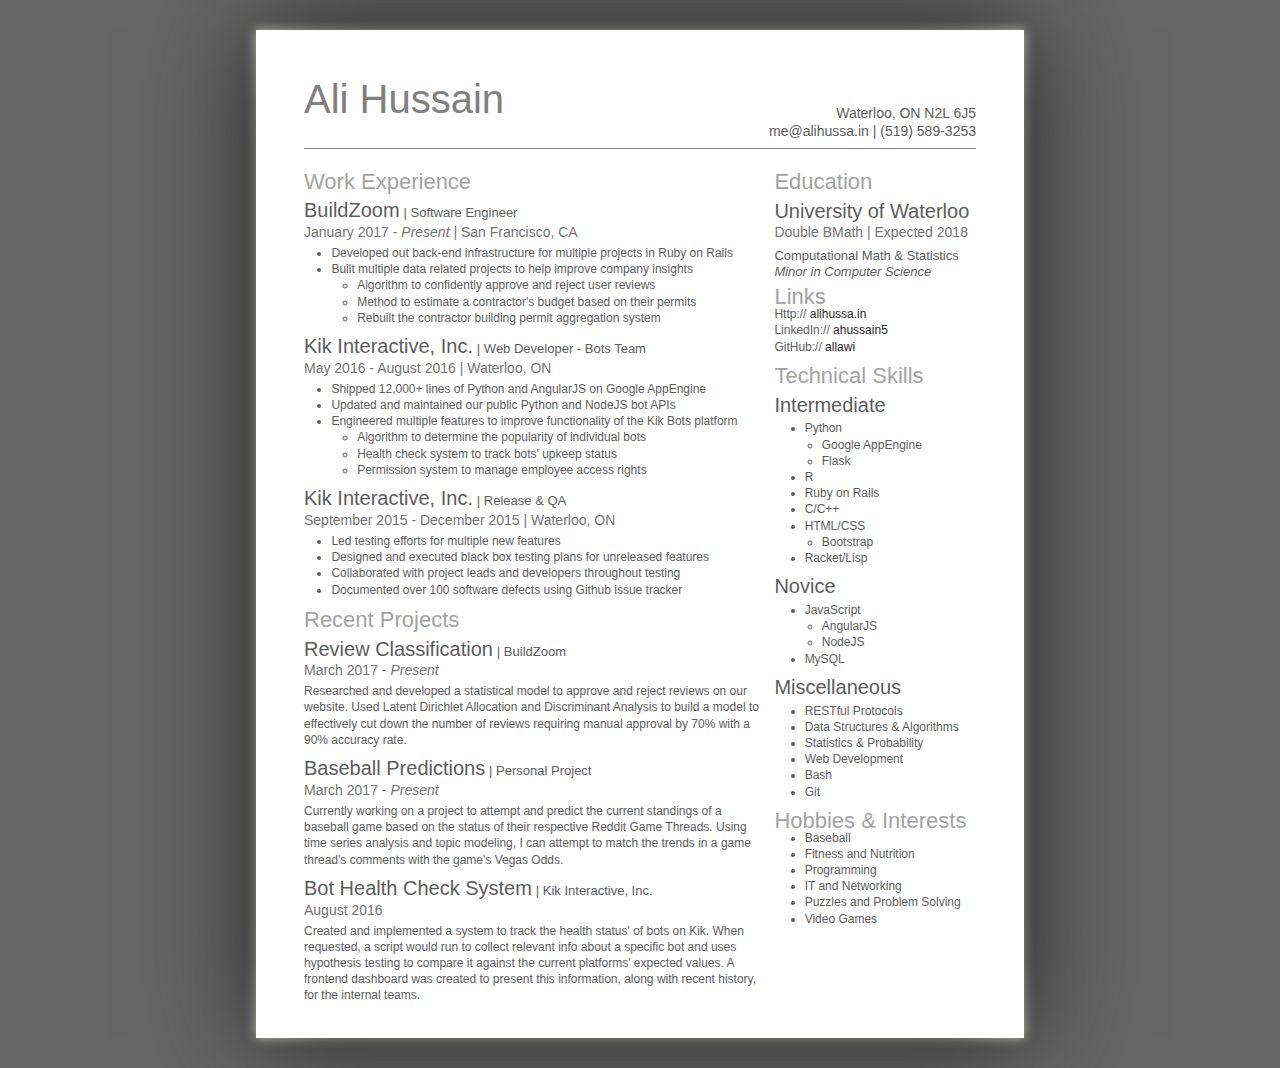
<file: index.html>
<!DOCTYPE html>
<html>
<head>
    <meta charset="UTF-8">
    <title>Resume</title>
    <link href="css/resume.css" rel="stylesheet" type="text/css">
</head>
<body>
    <div class="page">
        <div class="resume"> 
            <div class="header">
                <div class="name left">
                    <h1>Ali Hussain</h1>
                </div>
                <div class="contact right">
                    <p>Waterloo, ON N2L 6J5</p>
                    <p>me@alihussa.in | (519) 589-3253</p>
                </div>
            </div>

            <hr noshade size="0.5"/>

            <div class="body">
                <div class="section">
                    <div class="title">
                        <h2>Work Experience</h2>
                    </div>

                    <div class="sub-section">
                        <div class="title">
                            <h3>BuildZoom</h3> <h4>| Software Engineer</h4>
                            <p>January 2017 - <i>Present</i> | San Francisco, CA</p>
                        </div>
                        <div class="text">
                            <ul>
                                <li>Developed out back-end infrastructure for multiple projects in Ruby on Rails</li>
                                <li>Built multiple data related projects to help improve company insights</li>
                                <ul>
                                    <li>Algorithm to confidently approve and reject user reviews</li>
                                    <li>Method to estimate a contractor's budget based on their permits</li>
                                    <li>Rebuilt the contractor building permit aggregation system</li>
                                </ul>
                            </ul>
                        </div>
                    </div>
                    
                    <div class="sub-section">
                        <div class="title">
                            <h3>Kik Interactive, Inc.</h3> <h4>| Web Developer - Bots Team</h4>
                            <p>May 2016 - August 2016 | Waterloo, ON</p>
                        </div>
                        <div class="text">
                            <ul>
                                <li>Shipped 12,000+ lines of Python and AngularJS on Google AppEngine</li>
                                <li>Updated and maintained our public Python and NodeJS bot APIs</li>
                                <li>Engineered multiple features to improve functionality of the Kik Bots platform</li>
                                <ul>
                                    <li>Algorithm to determine the popularity of individual bots</li>
                                    <li>Health check system to track bots' upkeep status</li>
                                    <li>Permission system to manage employee access rights</li>
                                </ul>
                            </ul>
                        </div>
                    </div>

                    <div class="sub-section">
                        <div class="title">
                            <h3>Kik Interactive, Inc.</h3> <h4>| Release & QA</h4>
                            <p>September 2015 - December 2015 | Waterloo, ON</p>
                        </div>
                        <div class="text">
                            <ul>
                                <li>Led testing efforts for multiple new features</li>
                                <li>Designed and executed black box testing plans for unreleased features</li>
                                <li>Collaborated with project leads and developers throughout testing</li>
                                <li>Documented over 100 software defects using Github issue tracker</li>
                            </ul>
                        </div>
                    </div>
<!--
                    <div class="sub-section">
                        <div class="title">
                            <h3>Kenna</h3> <h4>| IT Systems Administrator</h4>
                            <p>January 2015 - April 2015 | Toronto, ON</p>
                        </div>

                        <div class="text">
                            <ul>
                                <li>Handled IT responsibilities of entire office with over 50 users and 80 devices</li>
                                <li>Researched and implemented ideas to increase efficiency of IT department</li>
                                <li>Authored/published process manuals and project notes to company wiki</li>
                            </ul>
                        </div>
                    </div>
-->
                </div>

                <div class="section">
                    <div class="title">
                        <h2>Recent Projects</h2>
                    </div>

                    <div class="sub-section">
                        <div class="title">
                            <h3>Review Classification</h3> <h4>| BuildZoom</h4>
                            <p>March 2017 - <i>Present</i></p>
                        </div>

                        <div class="text">
                            <p>Researched and developed a statistical model to approve and reject reviews on our website. Used Latent Dirichlet Allocation and Discriminant Analysis to build a model to effectively cut down the number of reviews requiring manual approval by 70% with a 90% accuracy rate.</p>
                        </div>
                    </div>
                    
                    <div class="sub-section">
                        <div class="title">
                            <h3>Baseball Predictions</h3> <h4>| Personal Project</h4>
                            <p>March 2017 - <i>Present</i></p>
                        </div>

                        <div class="text">
                        <p>Currently working on a project to attempt and predict the current standings of a baseball game based on the status of their respective Reddit Game Threads. Using time series analysis and topic modeling, I can attempt to match the trends in a game thread's comments with the game's Vegas Odds.</p>
                        </div>
                    </div>
                    
                    <div class="sub-section">
                        <div class="title">
                            <h3>Bot Health Check System</h3> <h4>| Kik Interactive, Inc.</h4>
                            <p>August 2016</p>
                        </div>

                        <div class="text">
                        <p>Created and implemented a system to track the health status' of bots on Kik. When requested, a script would run to collect relevant info about a specific bot and uses hypothesis testing to compare it against the current platforms' expected values. A frontend dashboard was created to present this information, along with recent history, for the internal teams.</p>
                        </div>
                    </div>

<!--
                    <div class="sub-section">
                        <div class="title">
                            <h3>Bot Popularity Algorithm</h3> <h4>| Kik Interactive, Inc.</h4>
                            <p>May 2016</p>
                        </div>

                        <div class="text">
                        <p>Designed, developed and implemented an algorithm to quantify the popularity of a bot by analyzing collected metrics. Bots on the Kik Bot Shop are then ranked in accordance to their popularity scores and the data is also given to the business teams to provide insight on our operations.</p>
                        </div>
                    </div>
<!--
                    <div class="sub-section">
                        <div class="title">
                            <h3>Feedback Bot</h3> <h4>| Kik Hack Week</h4>
                            <p>December 2015 | Waterloo, ON</p>
                        </div>

                        <div class="text">
                        <p>Used an existing bot framework to create an interactive bot for Kik Messenger that allows users to leave feedback about new updates and their changes. The feedback is analyzed and a summary of overall sentiment is available to Kik employees through the same bot.<br><i>Python + NLTK, Firebase</i></p>
                        </div>
                    </div>
-->
<!--
                    <div class="sub-section">
                        <div class="title">
                            <h3>App Store Analysis</h3> <h4>| Side Project</h4>
                            <p>September 2015 - October 2015</p>
                        </div>

                        <div class="text">
                            <p>Developed a program to scrape and process app store reviews for Kik across both iOS & Android stores. Reviews are clustered based on topic/version and processed through a trained sentiment analyzer using NLTK. A web based dashboard is then used to display trends in the data and general attitude towards updates.</p>
                        </div>
                    </div>
-->
                    <!--
                    <div class="sub-section">
                        <div class="title">
                            <h3>Retail Rewards System</h3> <h4>| Atlantic Vapes</h4>
                            <p>May 2015 | Halifax, NS</p>
                        </div>

                        <div class="text">
                            <p>Developed and implemented a rewards system for a small business. Customers are issued rewards cards which, when presented at the store, give them a 15% cashback on purchases to be redeemed at a later date. The system is interlinked with the customer database and point of sale to maintain ease of use and accuracy.<br><i>PHP, HTML, MySQL</i></p>
                        </div>
                    </div> 
                    -->
                </div>
            </div>

            <div class="sidebar">
                <div class="section">
                    <div class="title">
                        <h2>Education</h2>
                    </div>

                    <div class="sub-section">
                        <div class="title">
                            <h3>University of Waterloo</h3>
                            <p>Double BMath | Expected 2018</p>
                        </div>
                        <div class="text">
                            <h4>Computational Math & Statistics</h4>
                            <br><h4><i>Minor in Computer Science</i></h4>
                        </div>
                    </div>
                </div>

                <div class="section">
                    <div class="title">
                        <h2>Links</h2>
                    </div>

                    <div class="sub-section no-title">
                        <div class="text">
                            <ul class="no-points">
                            <li>Http://<a href="http://alihussa.in/"> alihussa.in</a></li>
                            <li>LinkedIn://<a href="https://ca.linkedin.com/in/ahussain5"> ahussain5</a></li>
                            <li>GitHub://<a href="https://github.com/allawi"> allawi</a></li>
                        </ul>
                        </div>
                    </div>
                </div>

                <div class="section">
                    <div class="title">
                        <h2>Technical Skills</h2>
                    </div>
                	<div class="sub-section">
                		<div class="title">
                			<h3>Intermediate</h3> 
                		</div>
                        <div class="text">
                            <ul>
                                <li>Python</li>
                                <ul>
                                    <li>Google AppEngine</li>
                                    <li>Flask</li>
                                </ul>
                                <li>R</li>
                                <li>Ruby on Rails</li>
                                <li>C/C++</li>
                                <li>HTML/CSS</li>
                                <ul>
                                    <li>Bootstrap</li>
                                </ul>
                                <li>Racket/Lisp</li>
                            </ul>
                        </div>
                    </div>
                    <div class="sub-section">
                        <div class="title">
                            <h3>Novice</h3> 
                        </div>
                        <div class="text">
                            <ul>
                                <li>JavaScript</li>
                                <ul>
                                    <li>AngularJS</li>
                                    <li>NodeJS</li>
                                </ul>
                                <li>MySQL</li>
                            </ul>
                        </div>
                    </div>
                    <div class="sub-section">
                        <div class="title">
                            <h3>Miscellaneous</h3>
                        </div>
                        <div class="text">
                            <ul>
                                <li>RESTful Protocols</li>
                                <li>Data Structures & Algorithms</li>
                                <li>Statistics & Probability</li>
                                <li>Web Development</li>
                                <li>Bash</li>
                                <li>Git</li>
                            </ul>
                        </div>
                	</div>
                </div>
                <div class="section">
                    <div class="title">
                        <h2>Hobbies & Interests</h2>
                    </div>

                    <div class="sub-section no-title">
                        <div class="text">
                            <ul>
                                <li>Baseball</li>
                                <li>Fitness and Nutrition</li>
                                <li>Programming</li>
                                <li>IT and Networking</li>
                                <li>Puzzles and Problem Solving</li>
                                <li>Video Games</li>
                            </ul>
                        </div>
                    </div>
                </div>
        	</div>
    	</div>
    </div>
</body>
</html>
</file>
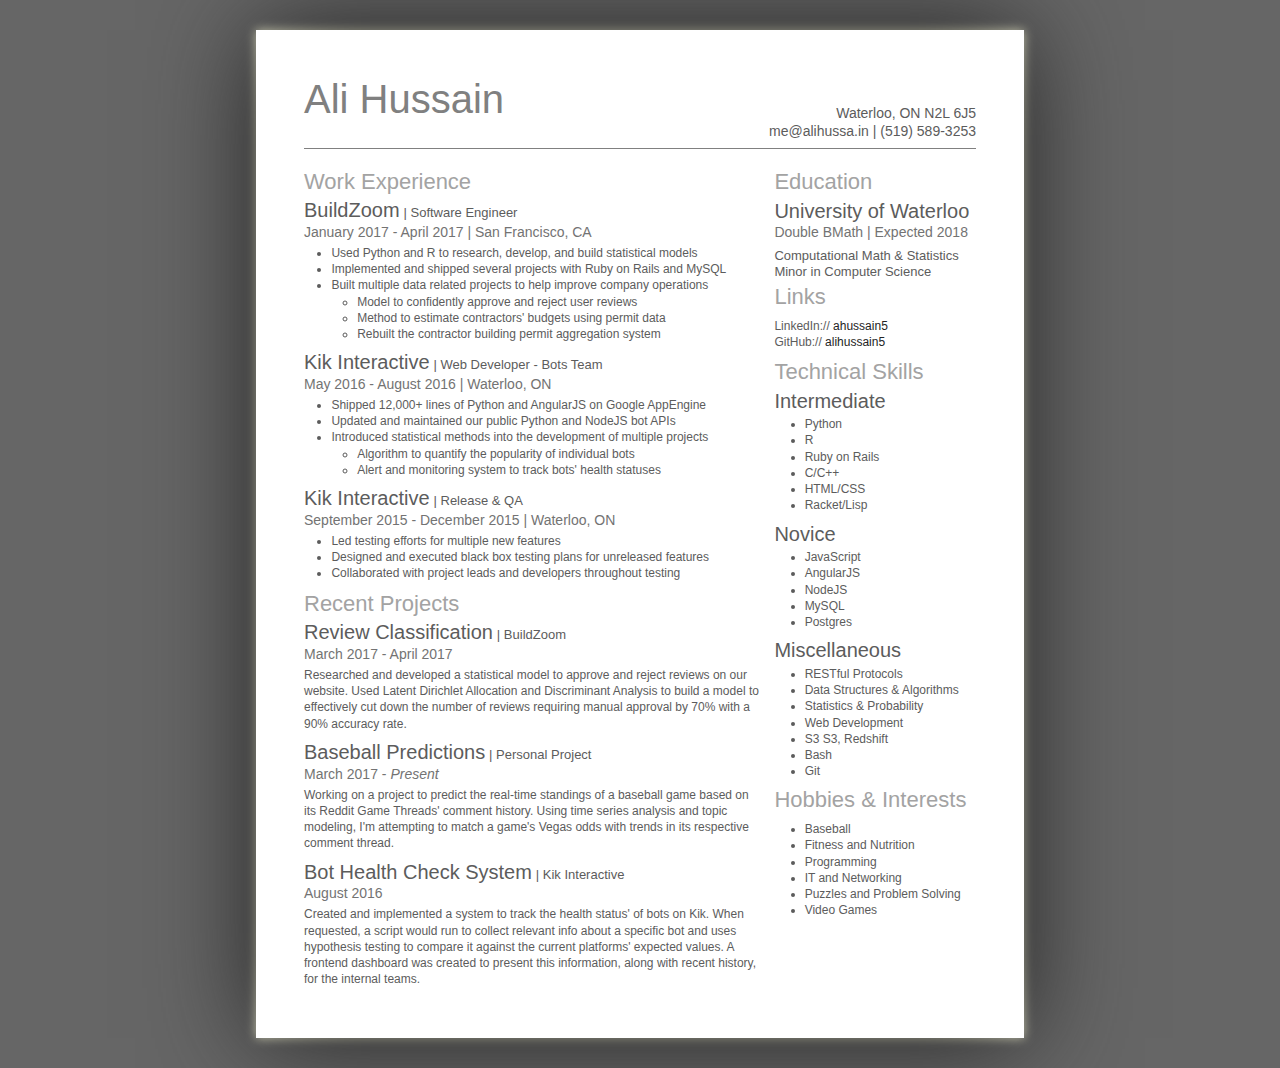
<file: data.html>
<!DOCTYPE html>
<html>
<head>
    <meta charset="UTF-8">
    <title>Resume</title>
    <link href="css/resume.css" rel="stylesheet" type="text/css">
</head>
<body>
    <div class="page">
        <div class="resume">
            <div class="header">
                <div class="name left">
                    <h1>Ali Hussain</h1>
                </div>
                <div class="contact right">
                    <p>Waterloo, ON N2L 6J5</p>
                    <p>me@alihussa.in | (519) 589-3253</p>
                </div>
            </div>

            <hr noshade size="0.5"/>

            <div class="body">
                <div class="section">
                    <div class="title">
                        <h2>Work Experience</h2>
                    </div>

                    <div class="sub-section">
                        <div class="title">
                            <h3>BuildZoom</h3> <h4>| Software Engineer</h4>
                            <p>January 2017 - April 2017 | San Francisco, CA</p>
                        </div>
                        <div class="text">
                            <ul>
                                <li>Used Python and R to research, develop, and build statistical models</li>
                                <li>Implemented and shipped several projects with Ruby on Rails and MySQL</li>
                                <li>Built multiple data related projects to help improve company operations</li>
                                <ul>
                                    <li>Model to confidently approve and reject user reviews</li>
                                    <li>Method to estimate contractors' budgets using permit data</li>
                                    <li>Rebuilt the contractor building permit aggregation system</li>
                                </ul>
                            </ul>
                        </div>
                    </div>

                    <div class="sub-section">
                        <div class="title">
                            <h3>Kik Interactive</h3> <h4>| Web Developer - Bots Team</h4>
                            <p>May 2016 - August 2016 | Waterloo, ON</p>
                        </div>
                        <div class="text">
                            <ul>
                                <li>Shipped 12,000+ lines of Python and AngularJS on Google AppEngine</li>
                                <li>Updated and maintained our public Python and NodeJS bot APIs</li>
                                <li>Introduced statistical methods into the development of multiple projects</li>
                                <ul>
                                    <li>Algorithm to quantify the popularity of individual bots</li>
                                    <li>Alert and monitoring system to track bots' health statuses</li>
                                </ul>
                            </ul>
                        </div>
                    </div>

                    <div class="sub-section">
                        <div class="title">
                            <h3>Kik Interactive</h3> <h4>| Release & QA</h4>
                            <p>September 2015 - December 2015 | Waterloo, ON</p>
                        </div>
                        <div class="text">
                            <ul>
                                <li>Led testing efforts for multiple new features</li>
                                <li>Designed and executed black box testing plans for unreleased features</li>
                                <li>Collaborated with project leads and developers throughout testing</li>
                            </ul>
                        </div>
                    </div>
<!--
                    <div class="sub-section">
                        <div class="title">
                            <h3>Kenna</h3> <h4>| IT Systems Administrator</h4>
                            <p>January 2015 - April 2015 | Toronto, ON</p>
                        </div>

                        <div class="text">
                            <ul>
                                <li>Handled IT responsibilities of entire office with over 50 users and 80 devices</li>
                                <li>Researched and implemented ideas to increase efficiency of IT department</li>
                                <li>Authored/published process manuals and project notes to company wiki</li>
                            </ul>
                        </div>
                    </div>
-->
                </div>

                <div class="section">
                    <div class="title">
                        <h2>Recent Projects</h2>
                    </div>

                    <div class="sub-section">
                        <div class="title">
                            <h3>Review Classification</h3> <h4>| BuildZoom</h4>
                            <p>March 2017 - April 2017</p>
                        </div>

                        <div class="text">
                            <p>Researched and developed a statistical model to approve and reject reviews on our website.
                              Used Latent Dirichlet Allocation and Discriminant Analysis to build a model to effectively
                              cut down the number of reviews requiring manual approval by 70% with a 90% accuracy rate.</p>
                        </div>
                    </div>

                    <div class="sub-section">
                        <div class="title">
                            <h3>Baseball Predictions</h3> <h4>| Personal Project</h4>
                            <p>March 2017 - <i>Present</i></p>
                        </div>

                        <div class="text">
                        <p>Working on a project to predict the real-time standings of a baseball game
                          based on its Reddit Game Threads' comment history. Using time series analysis and topic
                          modeling, I'm attempting to match a game's Vegas odds with trends in its respective comment thread.</p>
                        </div>
                    </div>

                    <div class="sub-section">
                        <div class="title">
                            <h3>Bot Health Check System</h3> <h4>| Kik Interactive</h4>
                            <p>August 2016</p>
                        </div>

                        <div class="text">
                        <p>Created and implemented a system to track the health status' of bots on Kik. When requested, a
                          script would run to collect relevant info about a specific bot and uses hypothesis testing to
                          compare it against the current platforms' expected values. A frontend dashboard was created to
                          present this information, along with recent history, for the internal teams.</p>
                        </div>
                    </div>

<!--
                    <div class="sub-section">
                        <div class="title">
                            <h3>Bot Popularity Algorithm</h3> <h4>| Kik Interactive, Inc.</h4>
                            <p>May 2016</p>
                        </div>

                        <div class="text">
                        <p>Designed, developed and implemented an algorithm to quantify the popularity of a bot by analyzing collected metrics. Bots on the Kik Bot Shop are then ranked in accordance to their popularity scores and the data is also given to the business teams to provide insight on our operations.</p>
                        </div>
                    </div>
<!--
                    <div class="sub-section">
                        <div class="title">
                            <h3>Feedback Bot</h3> <h4>| Kik Hack Week</h4>
                            <p>December 2015 | Waterloo, ON</p>
                        </div>

                        <div class="text">
                        <p>Used an existing bot framework to create an interactive bot for Kik Messenger that allows users to leave feedback about new updates and their changes. The feedback is analyzed and a summary of overall sentiment is available to Kik employees through the same bot.<br><i>Python + NLTK, Firebase</i></p>
                        </div>
                    </div>
-->
<!--
                    <div class="sub-section">
                        <div class="title">
                            <h3>App Store Analysis</h3> <h4>| Side Project</h4>
                            <p>September 2015 - October 2015</p>
                        </div>

                        <div class="text">
                            <p>Developed a program to scrape and process app store reviews for Kik across both iOS & Android stores. Reviews are clustered based on topic/version and processed through a trained sentiment analyzer using NLTK. A web based dashboard is then used to display trends in the data and general attitude towards updates.</p>
                        </div>
                    </div>
-->
                    <!--
                    <div class="sub-section">
                        <div class="title">
                            <h3>Retail Rewards System</h3> <h4>| Atlantic Vapes</h4>
                            <p>May 2015 | Halifax, NS</p>
                        </div>

                        <div class="text">
                            <p>Developed and implemented a rewards system for a small business. Customers are issued rewards cards which, when presented at the store, give them a 15% cashback on purchases to be redeemed at a later date. The system is interlinked with the customer database and point of sale to maintain ease of use and accuracy.<br><i>PHP, HTML, MySQL</i></p>
                        </div>
                    </div>
                    -->
                </div>
            </div>

            <div class="sidebar">
                <div class="section">
                    <div class="title">
                        <h2>Education</h2>
                    </div>

                    <div class="sub-section">
                        <div class="title">
                            <h3>University of Waterloo</h3>
                            <p>Double BMath | Expected 2018</p>
                        </div>
                        <div class="text">
                            <h4>Computational Math & Statistics</h4>
                            <br><h4>Minor in Computer Science</h4>
                        </div>
                    </div>
                </div>

                <div class="section">
                    <div class="title">
                        <h2>Links</h2>
                    </div>
                    <br>

                    <div class="sub-section no-title">
                        <div class="text">
                            <ul class="no-points">
                            <li>LinkedIn://<a href="https://ca.linkedin.com/in/ahussain5"> ahussain5</a></li>
                            <li>GitHub://<a href="https://github.com/alihussain5"> alihussain5</a></li>
                        </ul>
                        </div>
                    </div>
                </div>

                <div class="section">
                    <div class="title">
                        <h2>Technical Skills</h2>
                    </div>
                	<div class="sub-section">
                		<div class="title">
                			<h3>Intermediate</h3>
                		</div>
                        <div class="text">
                            <ul>
                                <li>Python</li>
                                <li>R</li>
                                <li>Ruby on Rails</li>
                                <li>C/C++</li>
                                <li>HTML/CSS</li>
                                <li>Racket/Lisp</li>
                            </ul>
                        </div>
                    </div>
                    <div class="sub-section">
                        <div class="title">
                            <h3>Novice</h3>
                        </div>
                        <div class="text">
                            <ul>
                                <li>JavaScript</li>
                                <li>AngularJS</li>
                                <li>NodeJS</li>
                                <li>MySQL</li>
                                <li>Postgres</li>
                            </ul>
                        </div>
                    </div>
                    <div class="sub-section">
                        <div class="title">
                            <h3>Miscellaneous</h3>
                        </div>
                        <div class="text">
                            <ul>
                                <li>RESTful Protocols</li>
                                <li>Data Structures & Algorithms</li>
                                <li>Statistics & Probability</li>
                                <li>Web Development</li>
                                <li>S3 S3, Redshift</li>
                                <li>Bash</li>
                                <li>Git</li>
                            </ul>
                        </div>
                	</div>
                </div>
                <div class="section">
                    <div class="title">
                        <h2>Hobbies & Interests</h2>
                    </div>
                    <br>
                    <div class="sub-section no-title">
                        <div class="text">
                            <ul>
                                <li>Baseball</li>
                                <li>Fitness and Nutrition</li>
                                <li>Programming</li>
                                <li>IT and Networking</li>
                                <li>Puzzles and Problem Solving</li>
                                <li>Video Games</li>
                            </ul>
                        </div>
                    </div>
                </div>
        	</div>
    	</div>
    </div>
</body>
</html>
</file>
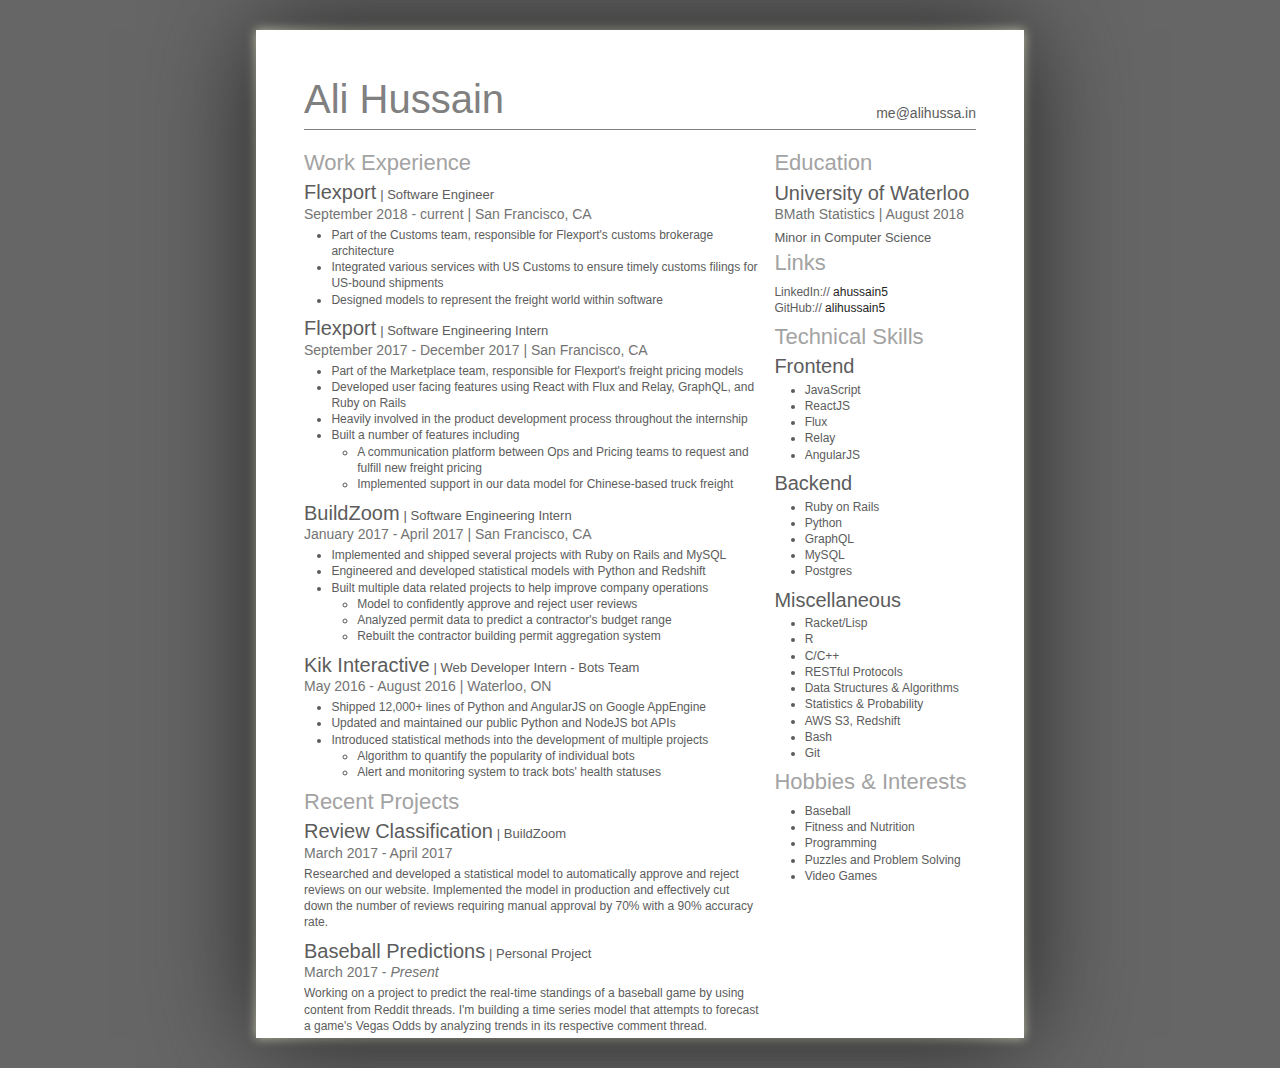
<file: software.html>
<!DOCTYPE html>
<html>
<head>
    <meta charset="UTF-8">
    <title>Resume</title>
    <link href="css/resume.css" rel="stylesheet" type="text/css">
</head>
<body>
    <div class="page">
        <div class="resume">
            <div class="header">
                <div class="name left">
                    <h1>Ali Hussain</h1>
                </div>
                <div class="contact right">
                    <p>me@alihussa.in</p>
                </div>
            </div>

            <hr noshade size="0.5"/>

            <div class="body">
                <div class="section">
                    <div class="title">
                        <h2>Work Experience</h2>
                    </div>
                    
                    <div class="sub-section">
                        <div class="title">
                            <h3>Flexport</h3> <h4>| Software Engineer</h4>
                            <p>September 2018 - current | San Francisco, CA</p>
                        </div>
                        <div class="text">
                            <ul>
                                <li>Part of the Customs team, responsible for Flexport's customs brokerage architecture</li>
                                <li>Integrated various services with US Customs to ensure timely customs filings for US-bound shipments</li>
                                <li>Designed models to represent the freight world within software</li>
                            </ul>
                        </div>
                    </div>
                    
                    <div class="sub-section">
                        <div class="title">
                            <h3>Flexport</h3> <h4>| Software Engineering Intern</h4>
                            <p>September 2017 - December 2017 | San Francisco, CA</p>
                        </div>
                        <div class="text">
                            <ul>
                                <li>Part of the Marketplace team, responsible for Flexport's freight pricing models</li>
                                <li>Developed user facing features using React with Flux and Relay, GraphQL, and Ruby on Rails</li>
                                <li>Heavily involved in the product development process throughout the internship</li>
                                <li>Built a number of features including</li>
                                <ul>
                                    <li>A communication platform between Ops and Pricing teams to request and fulfill new freight pricing</li>
                                    <li>Implemented support in our data model for Chinese-based truck freight</li>
                                </ul>
                            </ul>
                        </div>
                    </div>

                    <div class="sub-section">
                        <div class="title">
                            <h3>BuildZoom</h3> <h4>| Software Engineering Intern</h4>
                            <p>January 2017 - April 2017 | San Francisco, CA</p>
                        </div>
                        <div class="text">
                            <ul>
                                <li>Implemented and shipped several projects with Ruby on Rails and MySQL</li>
                                <li>Engineered and developed statistical models with Python and Redshift</li>
                                <li>Built multiple data related projects to help improve company operations</li>
                                <ul>
                                    <li>Model to confidently approve and reject user reviews</li>
                                    <li>Analyzed permit data to predict a contractor's budget range</li>
                                    <li>Rebuilt the contractor building permit aggregation system</li>
                                </ul>
                            </ul>
                        </div>
                    </div>

                    <div class="sub-section">
                        <div class="title">
                            <h3>Kik Interactive</h3> <h4>| Web Developer Intern - Bots Team</h4>
                            <p>May 2016 - August 2016 | Waterloo, ON</p>
                        </div>
                        <div class="text">
                            <ul>
                                <li>Shipped 12,000+ lines of Python and AngularJS on Google AppEngine</li>
                                <li>Updated and maintained our public Python and NodeJS bot APIs</li>
                                <li>Introduced statistical methods into the development of multiple projects</li>
                                <ul>
                                    <li>Algorithm to quantify the popularity of individual bots</li>
                                    <li>Alert and monitoring system to track bots' health statuses</li>
                                </ul>
                            </ul>
                        </div>
                    </div>
<!--
                    <div class="sub-section">
                        <div class="title">
                            <h3>Kik Interactive</h3> <h4>| Release & QA</h4>
                            <p>September 2015 - December 2015 | Waterloo, ON</p>
                        </div>
                        <div class="text">
                            <ul>
                                <li>Led testing efforts for multiple new features</li>
                                <li>Designed and executed black box testing plans for unreleased features</li>
                                <li>Collaborated with project leads and developers throughout testing</li>
                            </ul>
                        </div>
                    </div>
<!--
                    <div class="sub-section">
                        <div class="title">
                            <h3>Kenna</h3> <h4>| IT Systems Administrator</h4>
                            <p>January 2015 - April 2015 | Toronto, ON</p>
                        </div>

                        <div class="text">
                            <ul>
                                <li>Handled IT responsibilities of entire office with over 50 users and 80 devices</li>
                                <li>Researched and implemented ideas to increase efficiency of IT department</li>
                                <li>Authored/published process manuals and project notes to company wiki</li>
                            </ul>
                        </div>
                    </div>
-->
                </div>

                <div class="section">
                    <div class="title">
                        <h2>Recent Projects</h2>
                    </div>

                    <div class="sub-section">
                        <div class="title">
                            <h3>Review Classification</h3> <h4>| BuildZoom</h4>
                            <p>March 2017 - April 2017</p>
                        </div>

                        <div class="text">
                            <p>Researched and developed a statistical model to automatically approve and reject reviews on our website. Implemented the model in production and effectively cut down the number of reviews requiring manual approval by 70% with a 90% accuracy rate.</p>
                        </div>
                    </div>

                    <div class="sub-section">
                        <div class="title">
                            <h3>Baseball Predictions</h3> <h4>| Personal Project</h4>
                            <p>March 2017 - <i>Present</i></p>
                        </div>

                        <div class="text">
                        <p>Working on a project to predict the real-time standings of a baseball game by using content from Reddit threads. I'm building a time series model that attempts to forecast a game's Vegas Odds by analyzing trends in its respective comment thread.</p>
                        </div>
                    </div>

                    <!--<div class="sub-section">
                        <div class="title">
                            <h3>Bot Health Check System</h3> <h4>| Kik Interactive</h4>
                            <p>August 2016</p>
                        </div>

                        <div class="text">
                        <p>Created and implemented a system to track the health status' of bots on Kik. When requested, a
                          script would run to collect relevant info about a specific bot and uses hypothesis testing to
                          compare it against the current platforms' expected values. A frontend dashboard was created to
                          present this information, along with recent history, for the internal teams.</p>
                        </div>
                    </div>-->

<!--
                    <div class="sub-section">
                        <div class="title">
                            <h3>Bot Popularity Algorithm</h3> <h4>| Kik Interactive, Inc.</h4>
                            <p>May 2016</p>
                        </div>

                        <div class="text">
                        <p>Designed, developed and implemented an algorithm to quantify the popularity of a bot by analyzing collected metrics. Bots on the Kik Bot Shop are then ranked in accordance to their popularity scores and the data is also given to the business teams to provide insight on our operations.</p>
                        </div>
                    </div>
<!--
                    <div class="sub-section">
                        <div class="title">
                            <h3>Feedback Bot</h3> <h4>| Kik Hack Week</h4>
                            <p>December 2015 | Waterloo, ON</p>
                        </div>

                        <div class="text">
                        <p>Used an existing bot framework to create an interactive bot for Kik Messenger that allows users to leave feedback about new updates and their changes. The feedback is analyzed and a summary of overall sentiment is available to Kik employees through the same bot.<br><i>Python + NLTK, Firebase</i></p>
                        </div>
                    </div>
-->
<!--
                    <div class="sub-section">
                        <div class="title">
                            <h3>App Store Analysis</h3> <h4>| Side Project</h4>
                            <p>September 2015 - October 2015</p>
                        </div>

                        <div class="text">
                            <p>Developed a program to scrape and process app store reviews for Kik across both iOS & Android stores. Reviews are clustered based on topic/version and processed through a trained sentiment analyzer using NLTK. A web based dashboard is then used to display trends in the data and general attitude towards updates.</p>
                        </div>
                    </div>
-->
                    <!--
                    <div class="sub-section">
                        <div class="title">
                            <h3>Retail Rewards System</h3> <h4>| Atlantic Vapes</h4>
                            <p>May 2015 | Halifax, NS</p>
                        </div>

                        <div class="text">
                            <p>Developed and implemented a rewards system for a small business. Customers are issued rewards cards which, when presented at the store, give them a 15% cashback on purchases to be redeemed at a later date. The system is interlinked with the customer database and point of sale to maintain ease of use and accuracy.<br><i>PHP, HTML, MySQL</i></p>
                        </div>
                    </div>
                    -->
                </div>
            </div>

            <div class="sidebar">
                <div class="section">
                    <div class="title">
                        <h2>Education</h2>
                    </div>

                    <div class="sub-section">
                        <div class="title">
                            <h3>University of Waterloo</h3>
                            <p>BMath Statistics | August 2018</p>
                        </div>
                        <div class="text">
                            <h4>Minor in Computer Science</h4>
                        </div>
                    </div>
                </div>

                <div class="section">
                    <div class="title">
                        <h2>Links</h2>
                    </div>
                    <br>

                    <div class="sub-section no-title">
                        <div class="text">
                            <ul class="no-points">
                            <li>LinkedIn://<a href="https://ca.linkedin.com/in/ahussain5"> ahussain5</a></li>
                            <li>GitHub://<a href="https://github.com/alihussain5"> alihussain5</a></li>
                        </ul>
                        </div>
                    </div>
                </div>

                <div class="section">
                    <div class="title">
                        <h2>Technical Skills</h2>
                    </div>
                	<div class="sub-section">
                		<div class="title">
                			<h3>Frontend</h3>
                		</div>
                        <div class="text">
                            <ul>
                                <li>JavaScript</li>
                                <li>ReactJS</li>
                                <li>Flux</li>
                                <li>Relay</li>
                                <li>AngularJS</li>
                            </ul>
                        </div>
                    </div>
                    <div class="sub-section">
                        <div class="title">
                            <h3>Backend</h3>
                        </div>
                        <div class="text">
                            <ul>
                                <li>Ruby on Rails</li>
                                <li>Python</li>
                                <li>GraphQL</li>
                                <li>MySQL</li>
                                <li>Postgres</li>
                            </ul>
                        </div>
                    </div>
                    <div class="sub-section">
                        <div class="title">
                            <h3>Miscellaneous</h3>
                        </div>
                        <div class="text">
                            <ul>
                                <li>Racket/Lisp</li>
                                <li>R</li>
                                <li>C/C++</li>
                                <li>RESTful Protocols</li>
                                <li>Data Structures & Algorithms</li>
                                <li>Statistics & Probability</li>
                                <li>AWS S3, Redshift</li>
                                <li>Bash</li>
                                <li>Git</li>
                            </ul>
                        </div>
                	</div>
                </div>
                <div class="section">
                    <div class="title">
                        <h2>Hobbies & Interests</h2>
                    </div>
                    <br>
                    <div class="sub-section no-title">
                        <div class="text">
                            <ul>
                                <li>Baseball</li>
                                <li>Fitness and Nutrition</li>
                                <li>Programming</li>
                                <li>Puzzles and Problem Solving</li>
                                <li>Video Games</li>
                            </ul>
                        </div>
                    </div>
                </div>
        	</div>
    	</div>
    </div>
</body>
</html>
</file>
<file: css/resume.css>
@page Section1 {
    size:8.5in 11in;
    margin:.5in .5in .5in .5in;
    mso-header-margin:.5in;
    mso-footer-margin:.5in;
    mso-paper-source:0;
}


@media only screen and (min-device-width: 480px) {
  body {
    background-color:#666;
  }
  .page {
          background-color:white;
          width:7in;
          height:9.5in; /* IDK why the size is 9.5in instead of 10 */
          padding:.5in; /*Should subtract from the width/height*/
          margin:30px auto;

          box-shadow:0 0 100px #222, 0 0 10px #ffd;
     }
}

@media print {
    .resume {
        -webkit-box-sizing: border-box; /* Safari/Chrome, other WebKit */
        -moz-box-sizing: border-box;    /* Firefox, other Gecko */
        box-sizing: border-box;         /* Opera/IE 8+ */
        height:9.45in;
        margin-bottom:-5pt;
        -webkit-print-color-adjust:exact;
    }

}/* above this is from
http://mvartan.com/2013/07/27/making-a-resume-in-html-and-css/
below is custom */

html,body {
  font:10.5pt Helvetica, "Times New Roman", Times, Serif;
  color:#5C5C5C;
}

hr {
  margin-bottom:20px;
}

a {
  text-decoration: none;
  color:#242424;
}

.header {
  line-height:30%;
  padding-top:0.2in;
}

.left, .right {
  width:50%;
  float:left;
}

.body {
  float:left;
  width:68%;
  height:100%;
  margin-right:2%;

}

.sidebar {
  float:left;
  width:30%;
  /*border-left: 1px solid black;*/
  height:100%;
}

.right {
  text-align: right;
}

h1, h2, h3, h4, h5 {
  font-weight: lighter;
  display:inline;
}

h1 {
  color:gray;
  font-size:40px;
}

h2 {
  font-size:22px;
  color:#A3A3A3;
}

h3 {
  font-weight:400;
  font-size:20px;
}

h4 {
  color:#5C5C5C;
  font-size:13px;
}

.text {
  font-size:12px;
  padding-top:0px;
  line-height:135%;
}

.sub-section {
  margin-bottom:4%;
}

.section {
  margin-bottom:-2%;
}

.section > .title {
  padding-bottom:3%;
}

.sidebar > .section > .title {
  padding-bottom: 0%;
  margin-bottom: -2%;
}

.sub-section > .title {
  line-height: 40%;
  margin-bottom:-1%;
}

.sidebar .sub-section > .title {
  line-height: 40%;
  margin-bottom:-1%;
  margin-top: 9%;
}

.body .no-title > .text {
  margin-top:-5%;
}

.sidebar .no-title > .text {
  margin-top:-8%;
}

.sub-section > .title p {
  color:#737373;
}

.body ul {
  padding-left:6%;
}

.sidebar ul {
  padding-left:15%;
}

.sidebar ul ul {
  padding-left:10%;
}

ul.no-points {
  list-style-type: none;
  padding-left:0%;
}

.sub-section.no-text {
  margin-top:5%;
}

.sub-section.no-text h3 {
  font-size:18px;
}



.sub-section.no-text p {
  font-size:12px;
}


/*.multi li {
  height:20px;
  display: -webkit-box;
  -webkit-box-align: end;
  text-align:center;
}
*/

ul.multi-col {
  display:table;
  padding-left:0;
}

ul.multi-col {
    line-height:9pt;
}

.multi-col ul {
 display:table-row;
}

.multi-col li {
  display:table-cell;
  min-width:100px;
}

.multi-col li:first-child {
  text-align:center;
  min-width:50px;
}
</file>
